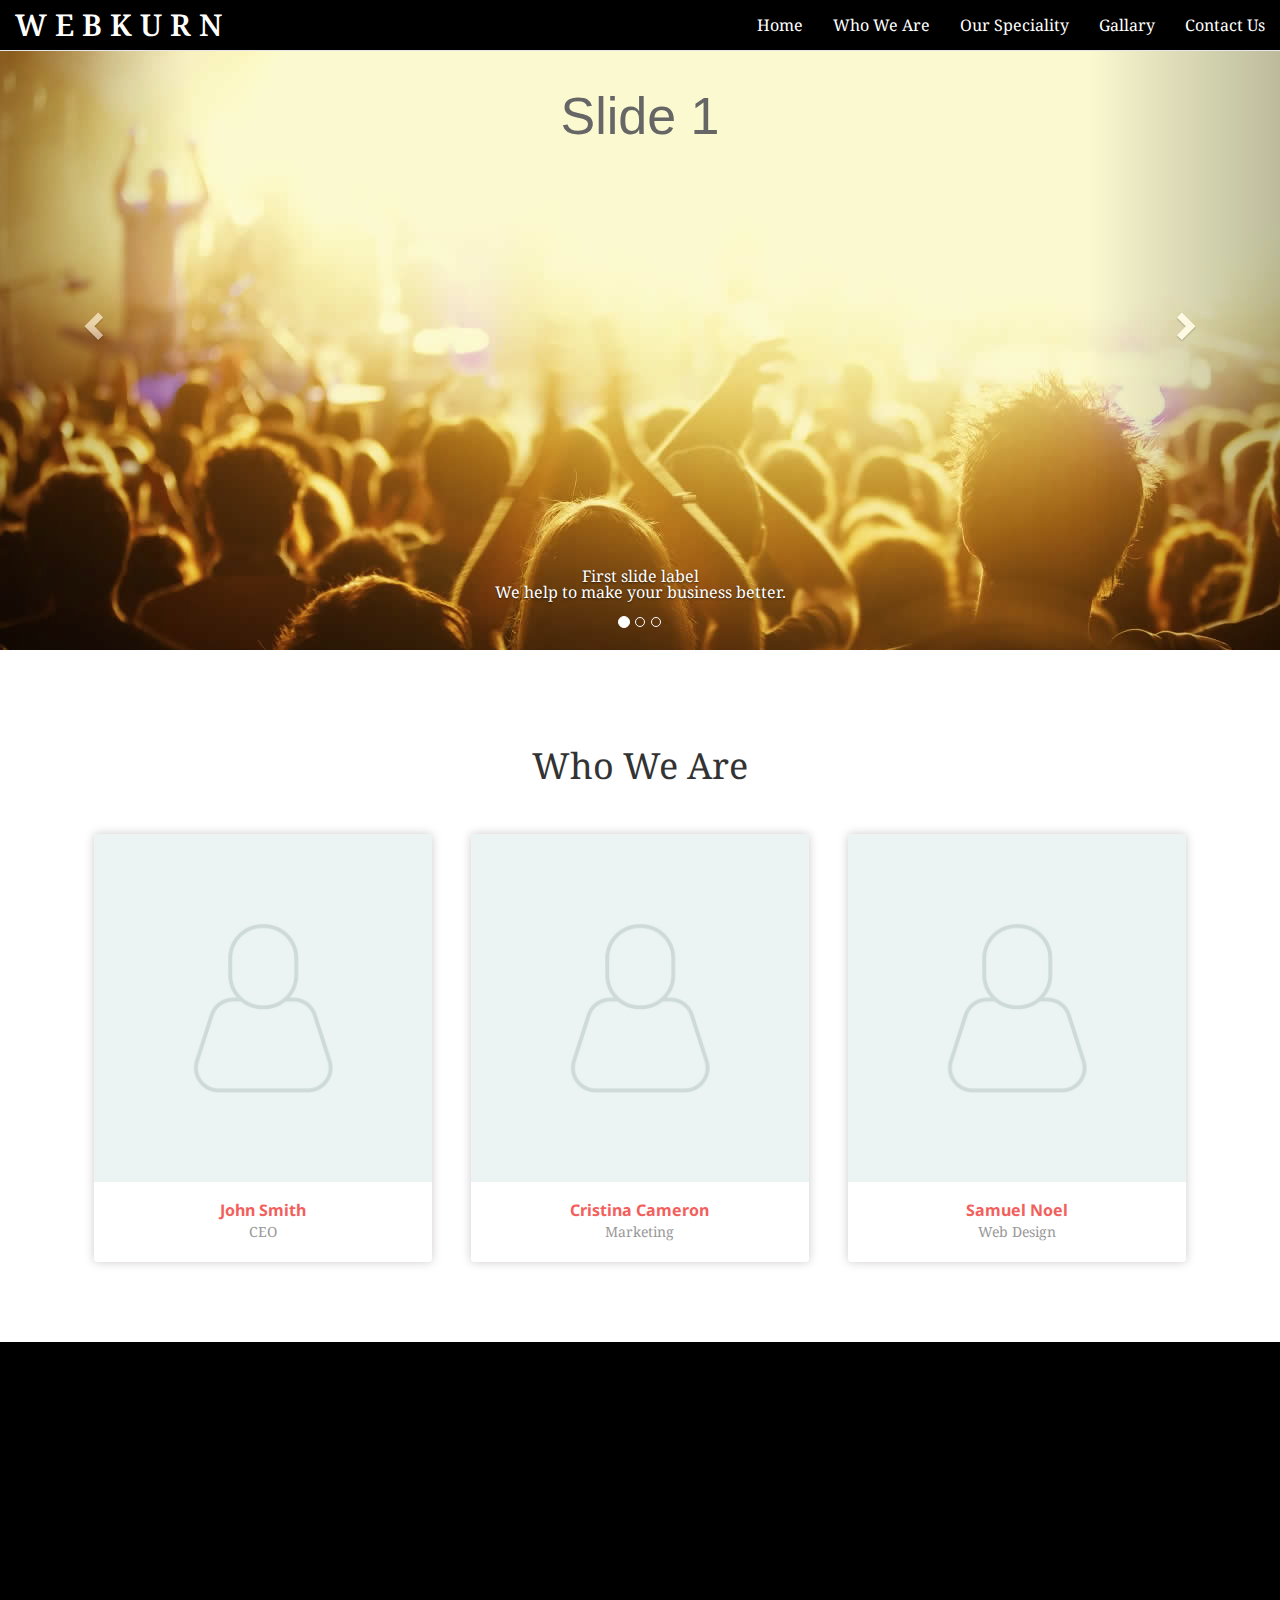
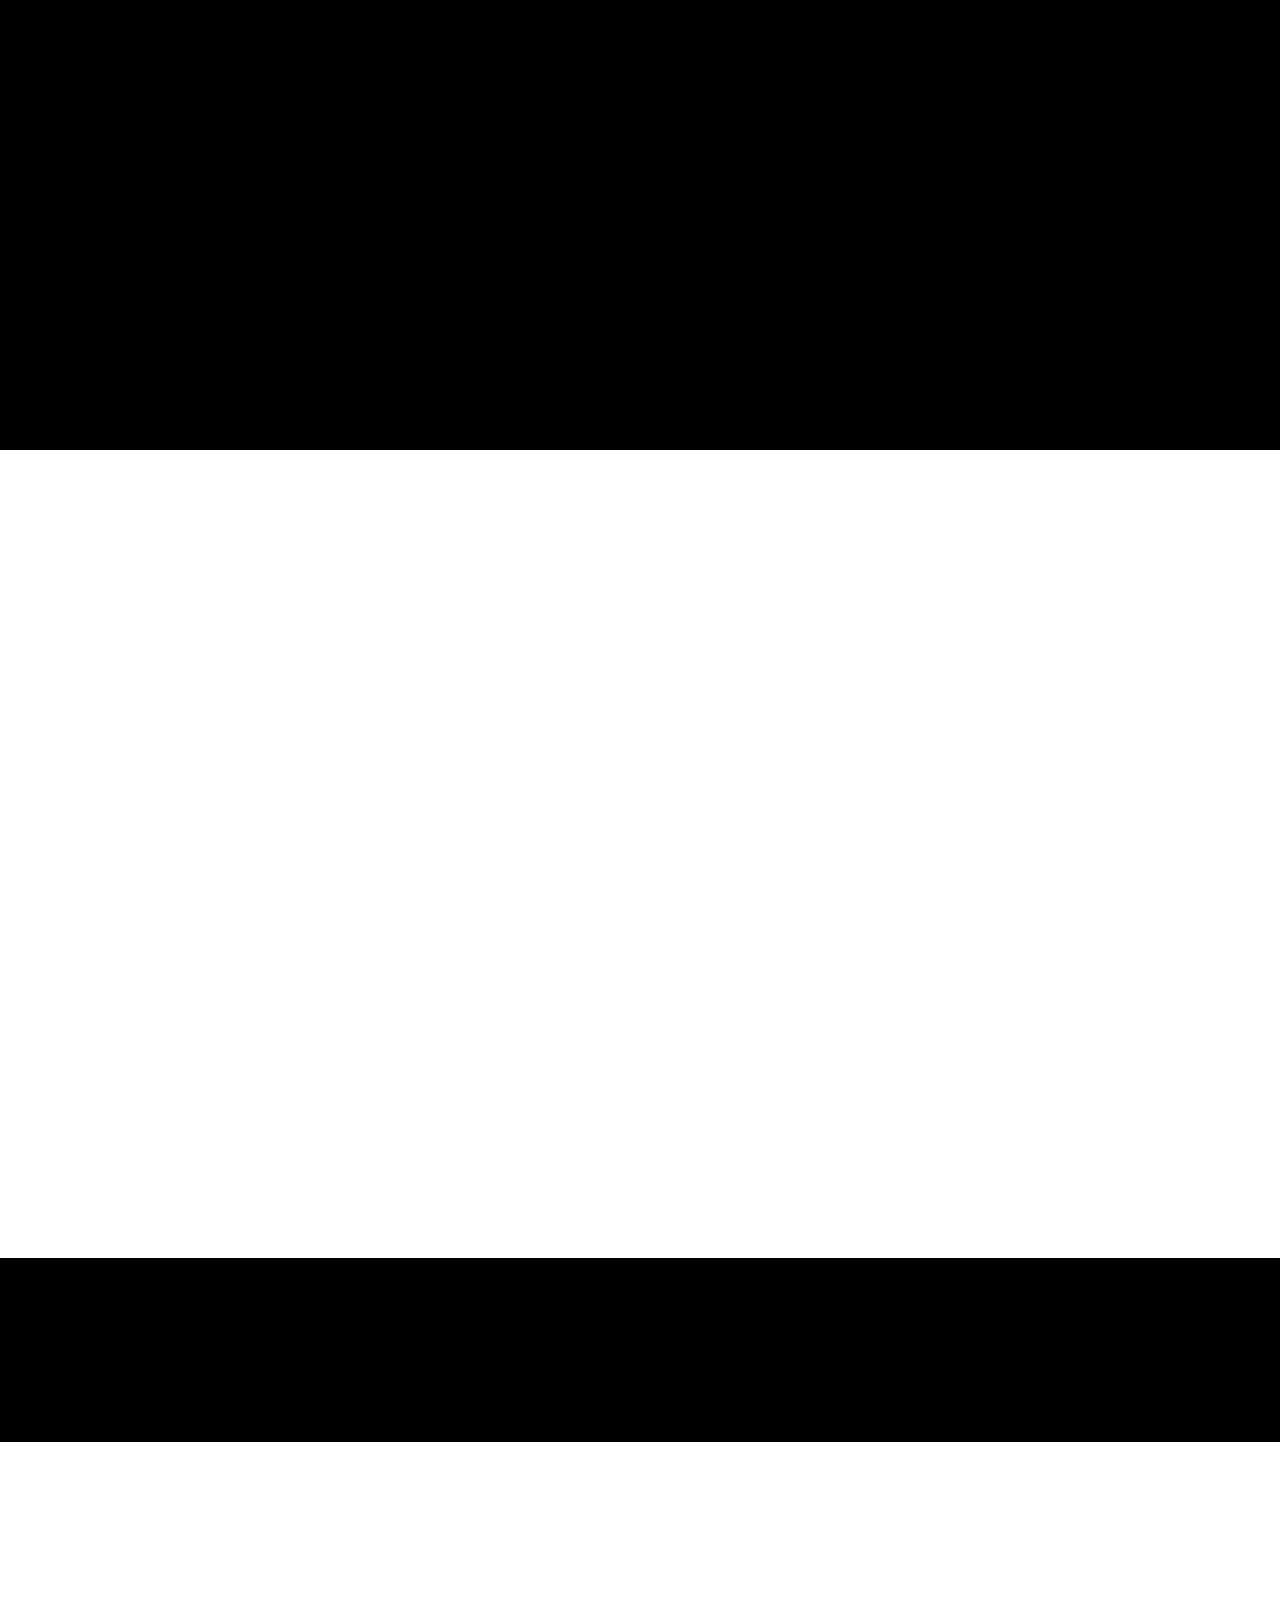
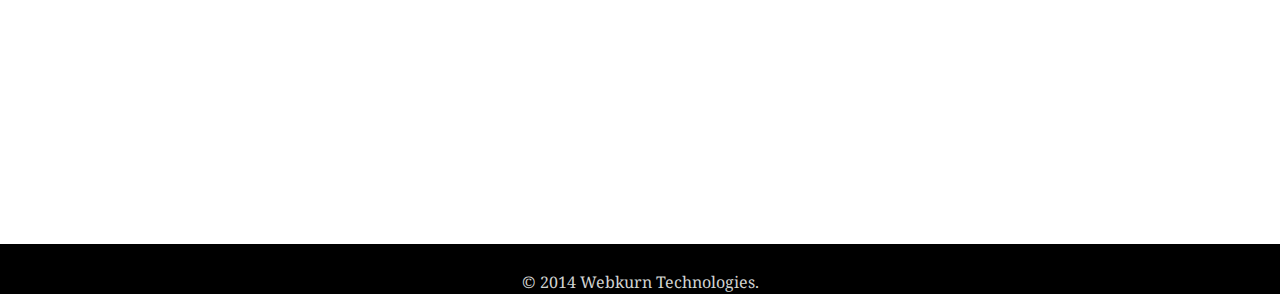
<file: public_html/features/webkurn/index.html>
<!DOCTYPE html>
<html lang="en">
<head>
    <meta charset="utf-8">
    <meta http-equiv="X-UA-Compatible" content="IE=edge">
    <meta name="viewport" content="width=device-width, initial-scale=1">
    <!-- The above 3 meta tags *must* come first in the head; any other head content must come *after* these tags -->
    <title>Webkurn technologies</title>

    <!-- Bootstrap -->
    <link href="css/bootstrap.css" rel="stylesheet">

    <!-- HTML5 shim and Respond.js for IE8 support of HTML5 elements and media queries -->
    <!-- WARNING: Respond.js doesn't work if you view the page via file:// -->
    <!--[if lt IE 9]>
      <script src="https://oss.maxcdn.com/html5shiv/3.7.2/html5shiv.min.js"></script>
      <script src="https://oss.maxcdn.com/respond/1.4.2/respond.min.js"></script>
    <![endif]-->

    <link href='http://fonts.googleapis.com/css?family=Droid+Sans:400,700|Droid+Serif' rel='stylesheet' type='text/css'>

    <link rel="stylesheet" href="css/reset.css">
    <!-- CSS reset -->
    <link rel="stylesheet" href="css/style.css">
    <!-- Gem style -->
    <link rel="stylesheet" href="css/product.css">
    <!-- Gem style -->
    <script src="js/modernizr.js"></script>
    <!-- Modernizr -->
    <link rel="stylesheet" href="css/animate.min.css">

    <script src='http://codepen.io/assets/libs/fullpage/jquery.js'></script>
    <script src="js/index.js"></script>
    <script src="js/carousel.js"></script>

    <!--scrolling animation-->
    <script src="js/wow.min.js"></script>
    <script>
        new WOW().init();
    </script>



</head>
<body>
    <div>

        <nav role="navigation" class="navbar navbar-default navbar-fixed-top" style="background-color: black; margin-bottom: 0px;">
            <div class="container-fluid">

                <div class="navbar-header">
                    <button type="button" data-target="#navbarCollapse" data-toggle="collapse" class="navbar-toggle">
                        <span class="sr-only">Toggle navigation</span>
                        <span class="icon-bar"></span>
                        <span class="icon-bar"></span>
                        <span class="icon-bar"></span>
                    </button>
                    <a href="#" class="navbar-brand" style="font-size: 30px; color: white; font-stretch: wider; font-weight: 600;">W E B K U R N</a>
                </div>

                <div id="navbarCollapse" class="collapse navbar-collapse">

                    <ul class="nav navbar-nav navbar-right">
                        <li><a href="#Home" style="color: white;">Home</a></li>
                        <li><a href="#WhoWeAre">Who We Are</a></li>
                        <li><a href="#What_We_Offer">Our Speciality</a></li>
                        <li><a href="#Gallary">Gallary</a></li>
                        <li><a href="#Contact_us">Contact Us</a></li>
                    </ul>
                </div>
            </div>
        </nav>

        <div>
            <a id="Home"></a>
            <div class="bs-example">
                <div id="myCarousel" class="carousel slide" data-interval="2000" data-ride="carousel">
                    <!-- Carousel indicators -->
                    <ol class="carousel-indicators">
                        <li class="slide-one active"></li>
                        <li class="slide-two"></li>
                        <li class="slide-three"></li>
                    </ol>
                    <!-- Carousel items -->
                    <div class="carousel-inner">
                        <div class="active item" style="background-image: url('Images/slide1.jpg')">
                            <div class="wow pulse animated" data-wow-delay="300ms" data-wow-iteration="infinite" data-wow-duration="2s" style="visibility: visible; -webkit-animation-duration: 2s; -webkit-animation-delay: 300ms; -webkit-animation-iteration-count: infinite;">
                                <h2>Slide 1</h2>
                            </div>
                            <div class="carousel-caption">
                                <div class="wow slideInRight">
                                    <h3>First slide label</h3>
                                </div>
                                <div class="wow slideInLeft">
                                    <p>We help to make your business better. </p>
                                </div>
                            </div>
                        </div>
                        <div class="item" style="background-image: url('Images/slide2.jpg')">
                            <div class="wow pulse animated" data-wow-delay="300ms" data-wow-iteration="infinite" data-wow-duration="2s" style="visibility: visible; -webkit-animation-duration: 2s; -webkit-animation-delay: 300ms; -webkit-animation-iteration-count: infinite;">
                                <h2>Slide 2</h2>
                            </div>
                            <div class="carousel-caption">
                                <div class="wow slideInRight">
                                    <h3>Second slide label</h3>
                                </div>
                                <div class="wow slideInLeft">
                                    <p>We build brands</p>
                                </div>
                            </div>
                        </div>
                        <div class="item" style="background-image: url('Images/slide3.jpg')">
                            <div class="wow pulse animated" data-wow-delay="300ms" data-wow-iteration="infinite" data-wow-duration="2s" style="visibility: visible; -webkit-animation-duration: 2s; -webkit-animation-delay: 300ms; -webkit-animation-iteration-count: infinite;">
                                <h2>Slide 3</h2>
                            </div>
                            <div class="carousel-caption">
                                <div class="wow slideInRight">
                                    <h3>Third slide label</h3>
                                </div>
                                <div class="wow slideInLeft">
                                    <p>We help to make your business better. </p>
                                </div>
                            </div>
                        </div>
                    </div>
                    <!-- Carousel nav -->
                    <a class="carousel-control left">
                        <span class="glyphicon glyphicon-chevron-left"></span>
                    </a>
                    <a class="carousel-control right">
                        <span class="glyphicon glyphicon-chevron-right"></span>
                    </a>
                </div>
            </div>
            <div class="row">


                <div class="wow bounceInUp">
                    <main>
        <!--<a name="WhoWeAre"></a>-->
          <a id="WhoWeAre"></a>
		<section id="cd-team" class="cd-section whoweare">
			<div class="cd-container" >
				<h3>Who We Are</h3>
				<ul>
					<li>
						<a href="#0" data-type="member-1">
							<figure>
								<img src="Images/team-member-1.jpg" alt="Team member 1">
								<div class="cd-img-overlay"><span>View Bio</span></div>
							</figure>

							<div class="cd-member-info">
								John Smith <span>CEO</span>
							</div> <!-- cd-member-info -->
						</a>
					</li>
					
					<li>
						<a href="#0" data-type="member-2">
							<figure>
								<img src="Images/team-member-1.jpg" alt="Team member 1">
								<div class="cd-img-overlay"><span>View Bio</span></div>
							</figure>

							<div class="cd-member-info">
								Cristina Cameron <span>Marketing</span>
							</div> <!-- cd-member-info -->
						</a>
					</li>

					<li>
						<a href="#0" data-type="member-3">
							<figure>
								<img src="Images/team-member-1.jpg" alt="Team member 1">
								<div class="cd-img-overlay"><span>View Bio</span></div>
							</figure>

							<div class="cd-member-info">
								Samuel Noel <span>Web Design</span>
							</div> <!-- cd-member-info -->
						</a>
					</li>
				</ul>
			</div> <!-- cd-container -->
		</section> <!-- cd-team -->

		<div class="cd-overlay"></div>
	</main>
                </div>


                <div class="cd-member-bio member-1">
                    <div class="cd-member-bio-pict">
                        <img src="Images/member-bio-img-1.jpg" alt="Member Bio image">
                    </div>
                    <!-- cd-member-bio-pict -->

                    <div class="cd-bio-content">
                        <h1>Meet John Smith</h1>
                        <p>Lorem ipsum dolor sit amet, consectetur adipisicing elit. Non, amet, voluptatibus et omnis dolore illo saepe voluptatem qui quibusdam sunt corporis ut iure repellendus delectus voluptate explicabo temporibus quos eaque?</p>
                        <p>Lorem ipsum dolor sit amet, consectetur adipisicing elit. Ex, explicabo, doloribus, esse rem officia quas facilis eius alias similique ducimus amet quam odio perspiciatis dolorem ipsam! Ab, dolores, adipisci, explicabo pariatur illum deleniti quam iusto placeat nisi aliquam praesentium mollitia eligendi a! Sequi, voluptatibus sed quos possimus harum rem tempore fugiat? Corporis, officia, assumenda, asperiores blanditiis quidem aliquam fugiat vel excepturi velit provident aut omnis quos aliquid tempora eaque. Nemo, eveniet, sint maxime eum maiores totam est inventore numquam voluptatem hic nam blanditiis placeat illum nesciunt voluptatum eos cum quos magni voluptates ipsam. Perspiciatis alias ducimus libero. Quo provident omnis fugiat ut repellendus optio cum quaerat odio et ipsa. Molestias, atque repellat non maxime amet corporis magni libero quam numquam error beatae at asperiores et a porro nostrum ab necessitatibus esse aliquid iure repellendus obcaecati unde quo eius eum dolores quasi consectetur culpa velit optio! Sequi, dolor, minima, veniam doloribus in ullam cupiditate iste animi ipsum esse eaque similique illo temporibus magni et earum amet sint deleniti est reiciendis. Maxime, quis, animi, ad quasi adipisci suscipit alias iste reprehenderit ea placeat nulla commodi nobis magnam provident veniam earum odit eveniet possimus aut voluptatum dolorum culpa necessitatibus facere totam quisquam. Ipsam.</p>
                    </div>
                    <!-- cd-bio-content -->
                </div>
                <!-- cd-member-bio -->

                <div class="cd-member-bio member-2">
                    <div class="cd-member-bio-pict">
                        <img src="Images/member-bio-img-2.jpg" alt="Member Bio image">
                    </div>
                    <!-- cd-member-bio-pict -->

                    <div class="cd-bio-content">
                        <h1>Meet Cristina Cameron</h1>
                        <p>Lorem ipsum dolor sit amet, consectetur adipisicing elit. Non, amet, voluptatibus et omnis dolore illo saepe voluptatem qui quibusdam sunt corporis ut iure repellendus delectus voluptate explicabo temporibus quos eaque?</p>
                        <p>Lorem ipsum dolor sit amet, consectetur adipisicing elit. Ex, explicabo, doloribus, esse rem officia quas facilis eius alias similique ducimus amet quam odio perspiciatis dolorem ipsam! Ab, dolores, adipisci, explicabo pariatur illum deleniti quam iusto placeat nisi aliquam praesentium mollitia eligendi a! Sequi, voluptatibus sed quos possimus harum rem tempore fugiat? Corporis, officia, assumenda, asperiores blanditiis quidem aliquam fugiat vel excepturi velit provident aut omnis quos aliquid tempora eaque. Nemo, eveniet, sint maxime eum maiores totam est inventore numquam voluptatem hic nam blanditiis placeat illum nesciunt voluptatum eos cum quos magni voluptates ipsam. Perspiciatis alias ducimus libero. Quo provident omnis fugiat ut repellendus optio cum quaerat odio et ipsa. Molestias, atque repellat non maxime amet corporis magni libero quam numquam error beatae at asperiores et a porro nostrum ab necessitatibus esse aliquid iure repellendus obcaecati unde quo eius eum dolores quasi consectetur culpa velit optio! Sequi, dolor, minima, veniam doloribus in ullam cupiditate iste animi ipsum esse eaque similique illo temporibus magni et earum amet sint deleniti est reiciendis. Maxime, quis, animi, ad quasi adipisci suscipit alias iste reprehenderit ea placeat nulla commodi nobis magnam provident veniam earum odit eveniet possimus aut voluptatum dolorum culpa necessitatibus facere totam quisquam. Ipsam.</p>
                    </div>
                    <!-- cd-bio-content -->
                </div>
                <!-- cd-member-bio -->

                <div class="cd-member-bio member-3">
                    <div class="cd-member-bio-pict">
                        <img src="Images/member-bio-img-3.jpg" alt="Member Bio image">
                    </div>
                    <!-- cd-member-bio-pict -->

                    <div class="cd-bio-content">
                        <h1>Meet Samuel Noel</h1>
                        <p>Lorem ipsum dolor sit amet, consectetur adipisicing elit. Non, amet, voluptatibus et omnis dolore illo saepe voluptatem qui quibusdam sunt corporis ut iure repellendus delectus voluptate explicabo temporibus quos eaque?</p>
                        <p>Lorem ipsum dolor sit amet, consectetur adipisicing elit. Ex, explicabo, doloribus, esse rem officia quas facilis eius alias similique ducimus amet quam odio perspiciatis dolorem ipsam! Ab, dolores, adipisci, explicabo pariatur illum deleniti quam iusto placeat nisi aliquam praesentium mollitia eligendi a! Sequi, voluptatibus sed quos possimus harum rem tempore fugiat? Corporis, officia, assumenda, asperiores blanditiis quidem aliquam fugiat vel excepturi velit provident aut omnis quos aliquid tempora eaque. Nemo, eveniet, sint maxime eum maiores totam est inventore numquam voluptatem hic nam blanditiis placeat illum nesciunt voluptatum eos cum quos magni voluptates ipsam. Perspiciatis alias ducimus libero. Quo provident omnis fugiat ut repellendus optio cum quaerat odio et ipsa. Molestias, atque repellat non maxime amet corporis magni libero quam numquam error beatae at asperiores et a porro nostrum ab necessitatibus esse aliquid iure repellendus obcaecati unde quo eius eum dolores quasi consectetur culpa velit optio! Sequi, dolor, minima, veniam doloribus in ullam cupiditate iste animi ipsum esse eaque similique illo temporibus magni et earum amet sint deleniti est reiciendis. Maxime, quis, animi, ad quasi adipisci suscipit alias iste reprehenderit ea placeat nulla commodi nobis magnam provident veniam earum odit eveniet possimus aut voluptatum dolorum culpa necessitatibus facere totam quisquam. Ipsam.</p>
                    </div>
                    <!-- cd-bio-content -->
                </div>
                <!-- cd-member-bio -->
                <a href="#0" class="cd-member-bio-close">Close</a>
                <!-- close the author bio section -->

                <script src="js/main.js"></script>
                <!-- Gem jQuery -->

            </div>



            <a id="What_We_Offer"></a>
            <div class="row" id="WhatWeOffer">
                <div class="container">
                    <div class="wow slideInLeft">
                        <div class="row">
                            <div class="wow pulse animated" data-wow-delay="300ms" data-wow-duration="2s" style="visibility: visible; -webkit-animation-duration: 2s; -webkit-animation-delay: 300ms; -webkit-animation-iteration-count: infinite;">
                                <div class="product_head">What We Offer</div>
                            </div>
                            <div class="col-md-4 col-sm-6 products ">
                                <h2>
                                    <a><span class="glyphicon glyphicon-stats"></span></a>&nbsp;&nbsp;Product 1</h2>
                                <p>
                                    Maxime, quis, animi, ad quasi adipisci suscipit alias iste reprehenderit ea placeat nulla commodi nobis magnam provident veniam earum odit eveniet possimus aut voluptatum dolorum culpa necessitatibus facere totam quisquam. Ipsam.
                                </p>
                            </div>

                            <div class="col-md-4 col-sm-6 products ">
                                <h2>
                                    <a><span class="glyphicon glyphicon-road"></span></a>&nbsp;&nbsp;Product 2</h2>
                                <p>
                                    Maxime, quis, animi, ad quasi adipisci suscipit alias iste reprehenderit ea placeat nulla commodi nobis magnam provident veniam earum odit eveniet possimus aut voluptatum dolorum culpa necessitatibus facere totam quisquam. Ipsam.
                                </p>
                            </div>

                            <div class="col-md-4 col-sm-6 products  ">
                                <h2>
                                    <a><span class="glyphicon glyphicon-refresh"></span></a>&nbsp;&nbsp;Product 3</h2>
                                <p>
                                    Maxime, quis, animi, ad quasi adipisci suscipit alias iste reprehenderit ea placeat nulla commodi nobis magnam provident veniam earum odit eveniet possimus aut voluptatum dolorum culpa necessitatibus facere totam quisquam. Ipsam.
                                </p>
                            </div>

                            <div class="col-md-4 col-sm-6 products ">
                                <h2>
                                    <a><span class="glyphicon glyphicon-fire"></span></a>&nbsp;&nbsp;Product 4</h2>
                                <p>
                                    Maxime, quis, animi, ad quasi adipisci suscipit alias iste reprehenderit ea placeat nulla commodi nobis magnam provident veniam earum odit eveniet possimus aut voluptatum dolorum culpa necessitatibus facere totam quisquam. Ipsam.
                                </p>
                            </div>

                            <div class="col-md-4 col-sm-6 products  ">
                                <h2>
                                    <a><span class="glyphicon glyphicon-bullhorn"></span></a>&nbsp;&nbsp;Product 5</h2>
                                <p>
                                    Maxime, quis, animi, ad quasi adipisci suscipit alias iste reprehenderit ea placeat nulla commodi nobis magnam provident veniam earum odit eveniet possimus aut voluptatum dolorum culpa necessitatibus facere totam quisquam. Ipsam.
                                </p>
                            </div>

                            <div class="col-md-4 col-sm-6 products  ">
                                <h2>
                                    <a><span class="glyphicon glyphicon-time"></span></a>&nbsp;&nbsp;Product 6</h2>
                                <p>
                                    Maxime, quis, animi, ad quasi adipisci suscipit alias iste reprehenderit ea placeat nulla commodi nobis magnam provident veniam earum odit eveniet possimus aut voluptatum dolorum culpa necessitatibus facere totam quisquam. Ipsam.
                                </p>
                            </div>

                        </div>
                    </div>
                </div>
            </div>
        </div>

        <a id="Gallary"></a>
        <div class="wow slideInRight">
            <div class="row gallary">
                <h3>Gallary At Glance</h3>
                <iframe src="Flip_turn/index.html" width="100%" height="650" frameborder="0" style="border: 0"></iframe>
            </div>
        </div>

        <a id="Contact_us"></a>
        <div class="contact_us">
            <div class="wow swing center animated">
                <h3>Get In Touch</h3>
                <address>
                    14-15, Infosquare complex<br>
                    Near chandani chowk<br>
                    Pune- 411038<br>
                </address>
            </div>
        </div>
        <iframe src="https://www.google.com/maps/embed?pb=!1m18!1m12!1m3!1d3783.4722552288813!2d73.78548139607848!3d18.507549224724873!2m3!1f0!2f0!3f0!3m2!1i1024!2i768!4f13.1!3m3!1m2!1s0x3bc2be45a9bc2ecf%3A0x9a674987afed2d85!2sChandani+Chowk%2C+Bavdhan%2C+Pune%2C+Maharashtra!5e0!3m2!1sen!2sin!4v1428339985339" width="100%" height="400" frameborder="0" style="border:0"></iframe>


        <div class="p_footer">
            <div class="col-sm-12 t_right">
                &copy; 2014 Webkurn Technologies. <a href="http://Webkurn.com/"></a>
            </div>


        </div>
    </div>
    
</body>
<!-- jQuery (necessary for Bootstrap's JavaScript plugins) -->
<script src="https://ajax.googleapis.com/ajax/libs/jquery/1.11.2/jquery.min.js"></script>
<!-- Include all compiled plugins (below), or include individual files as needed -->
<script src="js/bootstrap.min.js"></script>


</html>
</file>
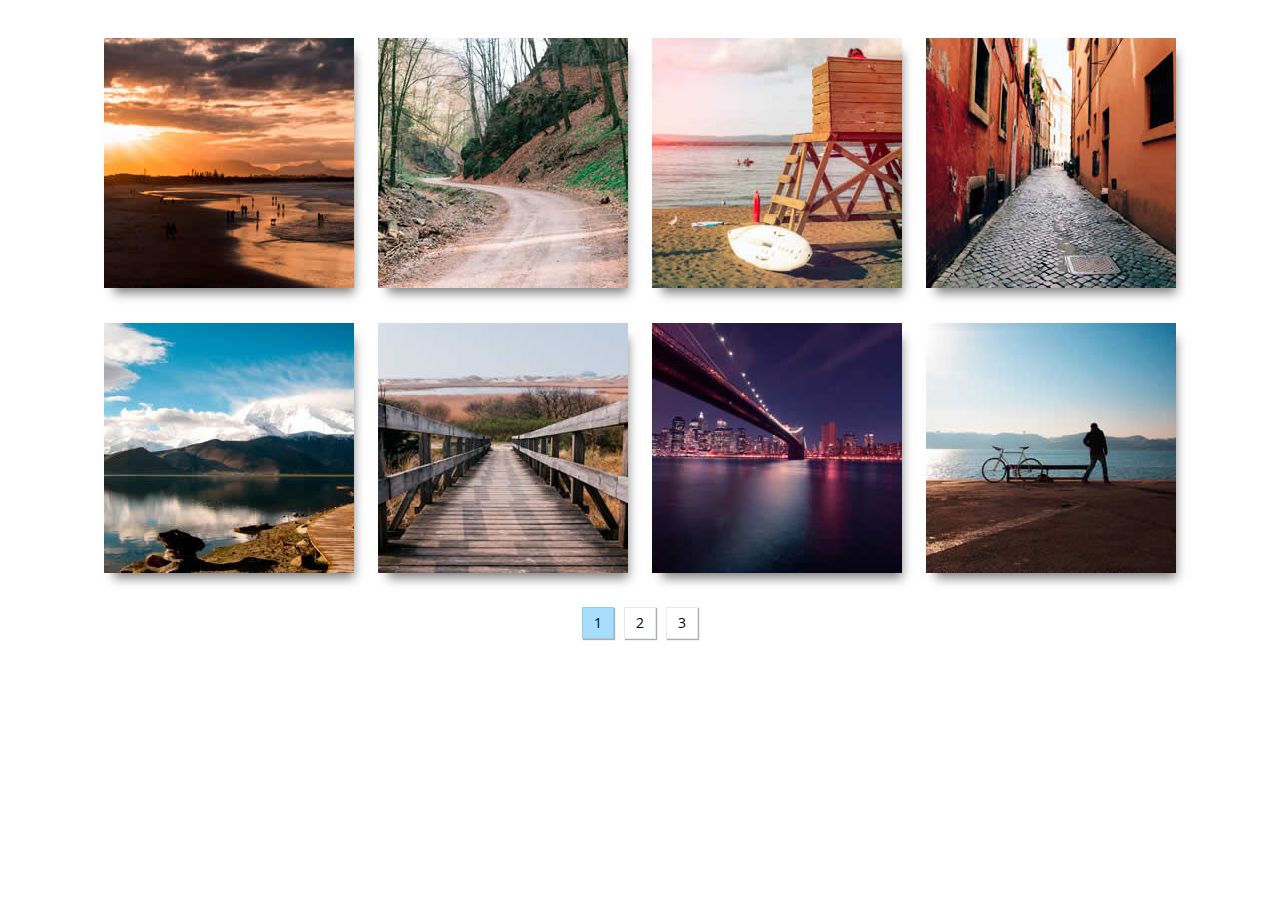
<file: public_html/features/webkurn/Flip_turn/index.html>
<!DOCTYPE html>
<head>
	<title>Gallary</title>
	<meta name="keywords" content="" />
	<meta name="description" content="" />
	<meta charset="UTF-8">
	<meta name="viewport" content="width=device-width, initial-scale=1.0">
	<link href='http://fonts.googleapis.com/css?family=Open+Sans:400,300,700' rel='stylesheet' type='text/css'>
	<link href="css/font-awesome.min.css" rel="stylesheet" type="text/css">
	<link href="css/magnific-popup.css" rel="stylesheet"> 
	<link href="css/templatemo_style.css" rel="stylesheet" type="text/css">	
</head>
<body style="background-color:white;">

		
		<div class="content-container" >
			<header>
			<!--<h1 class="center-text">Gallary at glance</h1>-->
			
		</header>
		<div id="portfolio-content" class="center-text">
			<div class="portfolio-page" id="page-1">
				<div class="portfolio-group">
					<a class="portfolio-item" href="images/1-large.jpg">
						<img src="images/1-small.jpg" alt="image 1">
						<div class="detail">
							<h3>Wavy Road</h3>
							<p>Duis ac laoreet mi. Maecenas non lorem sed elit molestie tincidunt. Vestibulum tincidunt libero urna, ut dignissim purus accumsan nec.</p>
							<span class="btn">View</span>
						</div>
					</a>				
				</div>
				<div class="portfolio-group">
					<a class="portfolio-item" href="images/2-large.jpg">
						<img src="images/2-small.jpg" alt="image 2">
						<div class="detail">
							<h3>Rocky Mountain</h3>
							<p>Sed in molestie lectus. Curabitur non est neque. Maecenas id luctus ligula. Duis ac laoreet mi. Maecenas non lorem sed elit molestie tincidunt.</p>
							<span class="btn">View</span>
						</div>
					</a>				
				</div>
				<div class="portfolio-group">
					<a class="portfolio-item" href="images/3-large.jpg">
						<img src="images/3-small.jpg" alt="image 3">
						<div class="detail">
							<h3>Clear River</h3>
							<p>Duis ac laoreet mi. Maecenas non lorem sed elit molestie tincidunt. Vestibulum tincidunt libero urna, ut dignissim purus accumsan nec.</p>
							<span class="btn">View</span>
						</div>
					</a>				
				</div>
				<div class="portfolio-group">
					<a class="portfolio-item" href="images/4-large.jpg">
						<img src="images/4-small.jpg" alt="image 4">
						<div class="detail">
							<h3>Rounded Flower</h3>
							<p>Sed in molestie lectus. Curabitur non est neque. Maecenas id luctus ligula. Mauris dignissim ante eu arcu ultricies, at sodales orci aliquet.</p>
							<span class="btn">View</span>
						</div>
					</a>				
				</div>
				<div class="portfolio-group">
					<a class="portfolio-item" href="images/5-large.jpg">
						<img src="images/5-small.jpg" alt="image 5">
						<div class="detail">
							<h3>Bustling City</h3>
							<p>Duis ac laoreet mi. Vestibulum tincidunt libero urna, ut dignissim purus accumsan nec. Sed in molestie lectus. Curabitur non est neque.</p>
							<span class="btn">View</span>
						</div>
					</a>				
				</div>
				<div class="portfolio-group">
					<a class="portfolio-item" href="images/6-large.jpg">
						<img src="images/6-small.jpg" alt="image 6">
						<div class="detail">
							<h3>Retired Leaves</h3>
							<p>Sed in molestie lectus. Curabitur non est neque. Maecenas id luctus ligula. Mauris dignissim ante eu arcu ultricies, at sodales orci aliquet.</p>
							<span class="btn">View</span>
						</div>
					</a>				
				</div>
				<div class="portfolio-group">
					<a class="portfolio-item" href="images/7-large.jpg">
						<img src="images/7-small.jpg" alt="image 7">
						<div class="detail">
							<h3>Clean Design</h3>
							<p>Vestibulum tincidunt libero urna, ut dignissim purus accumsan nec. Maecenas id luctus ligula. Mauris dignissim ante eu arcu ultricies, at sodales orci aliquet.</p>
							<span class="btn">View</span>
						</div>
					</a>				
				</div>
				<div class="portfolio-group">
					<a class="portfolio-item" href="images/8-large.jpg">
						<img src="images/8-small.jpg" alt="image 8">
						<div class="detail">
							<h3>Rock Solid</h3>
							<p>Duis ac laoreet mi. Maecenas non lorem sed elit molestie tincidunt. Mauris dignissim ante eu arcu ultricies, at sodales orci aliquet.</p>
							<span class="btn">View</span>
						</div>
					</a>				
				</div>
			</div>
			<div class="portfolio-page" id="page-2" style="display:none;">
				<div class="portfolio-group">
					<a class="portfolio-item" href="images/8-large.jpg">
						<img src="images/8-small.jpg" alt="image 8">
						<div class="detail">
							<h3>Wavy Road</h3>
							<p>Duis ac laoreet mi. Maecenas non lorem sed elit molestie tincidunt. Sed in molestie lectus. Curabitur non est neque.</p>
							<span class="btn">View</span>
						</div>
					</a>				
				</div>
				<div class="portfolio-group">
					<a class="portfolio-item" href="images/7-large.jpg">
						<img src="images/7-small.jpg" alt="image 7">
						<div class="detail">
							<h3>Rocky Mountain</h3>
							<p>Sed in molestie lectus. Curabitur non est neque. Maecenas id luctus ligula. Mauris dignissim ante eu arcu ultricies, at sodales orci aliquet. Duis ac laoreet mi.</p>
							<span class="btn">View</span>
						</div>
					</a>				
				</div>
				<div class="portfolio-group">
					<a class="portfolio-item" href="images/6-large.jpg">
						<img src="images/6-small.jpg" alt="image 6">
						<div class="detail">
							<h3>Clear River</h3>
							<p>Duis ac laoreet mi. Maecenas non lorem sed elit molestie tincidunt. Vestibulum tincidunt libero urna, ut dignissim purus accumsan nec. Sed in molestie lectus.</p>
							<span class="btn">View</span>
						</div>
					</a>				
				</div>
				<div class="portfolio-group">
					<a class="portfolio-item" href="images/5-large.jpg">
						<img src="images/5-small.jpg" alt="image 5">
						<div class="detail">
							<h3>Rounded Flower</h3>
							<p>Sed in molestie lectus. Curabitur non est neque. Maecenas id luctus ligula. Mauris dignissim ante eu arcu ultricies, at sodales orci aliquet.</p>
							<span class="btn">View</span>
						</div>
					</a>				
				</div>
				<div class="portfolio-group">
					<a class="portfolio-item" href="images/4-large.jpg">
						<img src="images/4-small.jpg" alt="image 4">
						<div class="detail">
							<h3>Bustling City</h3>
							<p>Duis ac laoreet mi. Maecenas non lorem sed elit molestie tincidunt. Vestibulum tincidunt libero urna, ut dignissim purus accumsan nec.</p>
							<span class="btn">View</span>
						</div>
					</a>				
				</div>
				<div class="portfolio-group">
					<a class="portfolio-item" href="images/3-large.jpg">
						<img src="images/3-small.jpg" alt="image 3">
						<div class="detail">
							<h3>Retired Leaves</h3>
							<p>Sed in molestie lectus. Curabitur non est neque. Maecenas id luctus ligula. Mauris dignissim ante eu arcu ultricies, at sodales orci aliquet.</p>
							<span class="btn">View</span>
						</div>
					</a>				
				</div>
				<div class="portfolio-group">
					<a class="portfolio-item" href="images/2-large.jpg">
						<img src="images/2-small.jpg" alt="image 2">
						<div class="detail">
							<h3>Clean Design</h3>
							<p>Vestibulum tincidunt libero urna, ut dignissim purus accumsan nec. Sed in molestie lectus. Curabitur non est neque. Maecenas id luctus ligula.</p>
							<span class="btn">View</span>
						</div>
					</a>				
				</div>
				<div class="portfolio-group">
					<a class="portfolio-item" href="images/1-large.jpg">
						<img src="images/1-small.jpg" alt="image 1">
						<div class="detail">
							<h3>Rock Solid</h3>
							<p>Duis ac laoreet mi. Maecenas non lorem sed elit molestie tincidunt. Maecenas id luctus ligula. Mauris dignissim ante eu arcu ultricies, at sodales orci aliquet.</p>
							<span class="btn">View</span>
						</div>
					</a>				
				</div>
			</div>
			<div class="portfolio-page" id="page-3" style="display:none;">
				<div class="portfolio-group">
					<a class="portfolio-item" href="images/3-large.jpg">
						<img src="images/3-small.jpg" alt="image 3">
						<div class="detail">
							<h3>Wavy Road</h3>
							<p>Duis ac laoreet mi. Maecenas non lorem sed elit molestie tincidunt. Vestibulum tincidunt libero urna, ut dignissim purus accumsan nec. Curabitur non est neque.</p>
							<span class="btn">View</span>
						</div>
					</a>				
				</div>
				<div class="portfolio-group">
					<a class="portfolio-item" href="images/2-large.jpg">
						<img src="images/2-small.jpg" alt="image 2">
						<div class="detail">
							<h3>Rocky Mountain</h3>
							<p>Sed in molestie lectus. Curabitur non est neque. Maecenas id luctus ligula. Mauris dignissim ante eu arcu ultricies, at sodales orci aliquet. Duis ac laoreet mi.</p>
							<span class="btn">View</span>
						</div>
					</a>				
				</div>
				<div class="portfolio-group">
					<a class="portfolio-item" href="images/4-large.jpg">
						<img src="images/4-small.jpg" alt="image 4">
						<div class="detail">
							<h3>Clear River</h3>
							<p>Duis ac laoreet mi. Maecenas non lorem sed elit molestie tincidunt. Vestibulum tincidunt libero urna, ut dignissim purus accumsan nec. Sed in molestie lectus.</p>
							<span class="btn">View</span>
						</div>
					</a>				
				</div>
				<div class="portfolio-group">
					<a class="portfolio-item" href="images/1-large.jpg">
						<img src="images/1-small.jpg" alt="image 1">
						<div class="detail">
							<h3>Rounded Flower</h3>
							<p>Sed in molestie lectus. Curabitur non est neque. Maecenas id luctus ligula. Mauris dignissim ante eu arcu ultricies, at sodales orci aliquet. </p>
							<span class="btn">View</span>
						</div>
					</a>				
				</div>
				<div class="portfolio-group">
					<a class="portfolio-item" href="images/5-large.jpg">
						<img src="images/5-small.jpg" alt="image 5">
						<div class="detail">
							<h3>Bustling City</h3>
							<p>Duis ac laoreet mi. Maecenas non lorem sed elit molestie tincidunt. Vestibulum tincidunt libero urna, ut dignissim purus accumsan nec. Curabitur non est neque.</p>
							<span class="btn">View</span>
						</div>
					</a>				
				</div>
				<div class="portfolio-group">
					<a class="portfolio-item" href="images/6-large.jpg">
						<img src="images/6-small.jpg" alt="image 22">
						<div class="detail">
							<h3>Retired Leaves</h3>
							<p>Sed in molestie lectus. Curabitur non est neque. Maecenas id luctus ligula. Mauris dignissim ante eu arcu ultricies, at sodales orci aliquet.</p>
							<span class="btn">View</span>
						</div>
					</a>				
				</div>
				<div class="portfolio-group">
					<a class="portfolio-item" href="images/8-large.jpg">
						<img src="images/8-small.jpg" alt="image 8">
						<div class="detail">
							<h3>Clean Design</h3>
							<p>Vestibulum tincidunt libero urna, ut dignissim purus accumsan nec. Sed in molestie lectus. Curabitur non est neque. Maecenas id luctus ligula.</p>
							<span class="btn">View</span>
						</div>
					</a>				
				</div>
				<div class="portfolio-group">
					<a class="portfolio-item" href="images/7-large.jpg">
						<img src="images/7-small.jpg" alt="image 7">
						<div class="detail">
							<h3>Rock Solid</h3>
							<p>Duis ac laoreet mi. Maecenas non lorem sed elit molestie tincidunt. Maecenas id luctus ligula. Mauris dignissim ante eu arcu ultricies, at sodales orci aliquet.</p>
							<span class="btn">View</span>
						</div>
					</a>				
				</div>
			</div> <!-- page 3 -->		
			<div class="pagination">
				<ul class="nav">
					<li class="active">1</li>
					<li>2</li>
					<li>3</li>
				</ul>
			</div>
		</div>
	</div>	<!-- /.content-container -->	
		
	
	<script type="text/javascript" src="js/jquery-1.11.1.min.js"></script>
	<script type="text/javascript" src="js/jquery.easing.1.3.js"></script>
	<script type="text/javascript" src="js/modernizr.2.5.3.min.js"></script>
	<script type="text/javascript" src="js/jquery.magnific-popup.min.js"></script> 
	<script type="text/javascript" src="js/templatemo_script.js"></script>
	<script type="text/javascript">
		$(function () {
			$('.pagination li').click(changePage);
			$('.portfolio-item').magnificPopup({ 
				type: 'image',
				gallery:{
					enabled:true
				}
			});
		});
	</script>	
</body>
</html>
</file>
<file: public_html/features/webkurn/css/style.css>
/* -------------------------------- 

Primary style

-------------------------------- */
html * {
  -webkit-font-smoothing: antialiased;
  -moz-osx-font-smoothing: grayscale;
}

*, *:after, *:before {
  -webkit-box-sizing: border-box;
  -moz-box-sizing: border-box;
  box-sizing: border-box;
}

body {
  font-size: 100%;
  font-family: "Droid Serif", serif;
  color: #333333;
  background-color: white;
  /* prevent ie from showing the horizontal scrollbar */
  overflow-x: hidden;
}
body.overflow-hidden {
  /* when author bio is visible, the out-of-focus content won't scroll */
  overflow: hidden;
}

a {
  color: #f25f5c;
  text-decoration: none;
}

img {
  max-width: 100%;
}

/* -------------------------------- 

Modules - reusable parts of our design

-------------------------------- */
.cd-container {
  /* this class is used to give a max-width to the element it is applied to, and center it horizontally when it reaches that max-width */
  width: 90%;
  max-width: 1200px;
  margin: 0 auto;
}
.cd-container::after {
  /* clearfix */
  content: '';
  display: table;
  clear: both;
}

/* -------------------------------- 

Main components 

-------------------------------- */
main {
  position: relative;
  z-index: 2;
  -webkit-transition-property: -webkit-transform;
  -moz-transition-property: -moz-transform;
  transition-property: transform;
  -webkit-transition-duration: 0.3s;
  -moz-transition-duration: 0.3s;
  transition-duration: 0.3s;
}
main.slide-out {
  /* the main element slides to the left when the author bio is visible */
  -webkit-transform: translateX(-270px);
  -moz-transform: translateX(-270px);
  -ms-transform: translateX(-270px);
  -o-transform: translateX(-270px);
  transform: translateX(-270px);
}
main.slide-out .cd-overlay {
  /* the overlay layer gets visible when the author bio slides in */
  display: block;
  -webkit-animation: cd-fade-in 0.3s;
  -moz-animation: cd-fade-in 0.3s;
  animation: cd-fade-in 0.3s;
}
@media only screen and (min-width: 768px) {
  main.slide-out {
    /* change in size of the author bio section */
    -webkit-transform: translateX(-600px);
    -moz-transform: translateX(-600px);
    -ms-transform: translateX(-600px);
    -o-transform: translateX(-600px);
    transform: translateX(-600px);
  }
}
@media only screen and (min-width: 1200px) {
  main.slide-out {
    -webkit-transform: translateX(-800px);
    -moz-transform: translateX(-800px);
    -ms-transform: translateX(-800px);
    -o-transform: translateX(-800px);
    transform: translateX(-800px);
  }
}

.cd-section {
  padding: 1em 0;
  text-align: center;
}
.cd-section .cd-container {
  /* this modifies the .cd-container default max-width */
  max-width: 768px;
}
.cd-section h2 {
  font-family: "Droid Sans", sans-serif;
  font-weight: bold;
  text-transform: uppercase;
  margin-bottom: 1em;
  font-size: 20px;
  font-size: 1.25rem;
}
.cd-section p {
  line-height: 1.4;
}
@media only screen and (min-width: 768px) {
  .cd-section {
    padding: 4em;
  }
  .cd-section p {
    line-height: 1.6;
  }
}
@media only screen and (min-width: 1200px) {
  .cd-section {
    padding: 3em;
  }
  .cd-section h2 {
    margin-bottom: 2em;
  }
  .cd-section p {
    line-height: 1.8;
    font-size: 18px;
    font-size: 1.125rem;
  }
}

header {
  background: #f2ecbd;
}
header h1 {
  font-size: 30px;
  font-size: 1.875rem;
  font-family: "Droid Sans", sans-serif;
  font-weight: bold;
  text-transform: uppercase;
  margin-bottom: .4em;
  color: #3e380c;
}
header p {
  font-size: 13px;
  font-size: 0.8125rem;
  color: #93861d;
}

.cd-placeholder-1 {
  background: #f25f5c;
  color: #fdeaea;
}

.cd-placeholder-2 {
  background: #FFF;
}

#cd-team {
  background: white;
}
#cd-team .cd-container {
  max-width: 1200px;
}
#cd-team h2 {
  color: #1a2f2a;
}
#cd-team li {
  margin-bottom: 2em;
  border-radius: 0.25em;
  box-shadow: 0 0 10px rgba(92, 75, 81, 0.3);
  -webkit-transition: all 0.3s;
  -moz-transition: all 0.3s;
  transition: all 0.3s;
}
.no-touch #cd-team li:hover {
  box-shadow: 0 0 10px rgba(92, 75, 81, 0.8);
}
.no-touch #cd-team li:hover .cd-img-overlay {
  opacity: 1;
}
#cd-team figure {
  position: relative;
}
#cd-team img {
  display: block;
  width: 100%;
  border-radius: .25em .25em 0 0;
}
#cd-team .cd-img-overlay {
  position: absolute;
  top: 0;
  left: 0;
  width: 100%;
  height: 100%;
  background: rgba(92, 75, 81, 0.9);
  opacity: 0;
  border-radius: .25em .25em 0 0;
  -webkit-transition: opacity 0.3s;
  -moz-transition: opacity 0.3s;
  transition: opacity 0.3s;
}
#cd-team .cd-img-overlay span {
  position: absolute;
  left: 50%;
  top: 50%;
  bottom: auto;
  right: auto;
  -webkit-transform: translateX(-50%) translateY(-50%);
  -moz-transform: translateX(-50%) translateY(-50%);
  -ms-transform: translateX(-50%) translateY(-50%);
  -o-transform: translateX(-50%) translateY(-50%);
  transform: translateX(-50%) translateY(-50%);
  color: #FFF;
}
#cd-team .cd-member-info {
  height: 80px;
  background: #FFF;
  text-align: center;
  font-family: "Droid Sans", sans-serif;
  font-weight: bold;
  padding-top: 20px;
  border-radius: 0 0 .25em .25em;
}
#cd-team .cd-member-info span {
  display: block;
  font-family: "Droid Serif", serif;
  font-weight: normal;
  color: #999999;
  font-size: 14px;
  font-size: 0.875rem;
  margin-top: .5em;
}
@media only screen and (min-width: 768px) {
  #cd-team li {
    width: 31%;
    float: left;
    margin-right: 3.5%;
  }
  #cd-team li:nth-child(3n) {
    margin-right: 0;
  }
}

.cd-member-bio {
  position: fixed;
  top: 0;
  right: 0;
  width: 270px;
  height: 100%;
  overflow-y: auto;
  /* smooth scrolling on mobile phones and tablets */
  -webkit-overflow-scrolling: touch;
  background: #5c4b51;
  z-index: 1;
  /* this how we move the author bio section off the canvas */
  -webkit-transform: translateX(270px);
  -moz-transform: translateX(270px);
  -ms-transform: translateX(270px);
  -o-transform: translateX(270px);
  transform: translateX(270px);
  -webkit-transition-property: -webkit-transform;
  -moz-transition-property: -moz-transform;
  transition-property: transform;
  -webkit-transition-duration: 0.3s;
  -moz-transition-duration: 0.3s;
  transition-duration: 0.3s;
}
.cd-member-bio.slide-in {
  /* the author bio section slides in when the user clicks on the team member picture */
  -webkit-transform: translateX(0);
  -moz-transform: translateX(0);
  -ms-transform: translateX(0);
  -o-transform: translateX(0);
  transform: translateX(0);
}
.cd-member-bio .cd-member-bio-pict {
  position: relative;
}
.cd-member-bio .cd-member-bio-pict::after {
  /* gradient at the bottom of the image - same color of the background of the section */
  content: '';
  position: absolute;
  bottom: 0;
  left: 0;
  width: 100%;
  height: 80px;
  background: -webkit-linear-gradient( bottom , #5c4b51, rgba(92, 75, 81, 0));
  background: linear-gradient(to top, #5c4b51, rgba(92, 75, 81, 0));
}
.no-cssgradients .cd-member-bio .cd-member-bio-pict::after {
  display: none;
}
.cd-member-bio img {
  width: 100%;
  display: block;
}
.cd-member-bio .cd-bio-content {
  padding: 1em;
  color: #FFF;
}
.cd-member-bio .cd-bio-content h1 {
  font-family: "Droid Sans", sans-serif;
  font-weight: bold;
  text-transform: uppercase;
  text-align: center;
  font-size: 20px;
  font-size: 1.25rem;
}
.cd-member-bio .cd-bio-content p {
  font-size: 14px;
  font-size: 0.875rem;
  margin: 1em 0;
  line-height: 1.4;
  color: #d7cfd2;
}
@media only screen and (min-width: 768px) {
  .cd-member-bio {
    width: 600px;
    -webkit-transform: translateX(600px);
    -moz-transform: translateX(600px);
    -ms-transform: translateX(600px);
    -o-transform: translateX(600px);
    transform: translateX(600px);
  }
  .cd-member-bio .cd-bio-content {
    padding: 2em;
  }
  .cd-member-bio .cd-bio-content p {
    line-height: 1.6;
    margin: 2em 0;
  }
}
@media only screen and (min-width: 1200px) {
  .cd-member-bio {
    width: 800px;
    -webkit-transform: translateX(800px);
    -moz-transform: translateX(800px);
    -ms-transform: translateX(800px);
    -o-transform: translateX(800px);
    transform: translateX(800px);
  }
  .cd-member-bio .cd-member-bio-pict::after {
    height: 150px;
  }
  .cd-member-bio .cd-bio-content {
    padding: 4em;
    /* we move the content up so the title is over the color gradient */
    -webkit-transform: translateY(-80px);
    -moz-transform: translateY(-80px);
    -ms-transform: translateY(-80px);
    -o-transform: translateY(-80px);
    transform: translateY(-80px);
  }
  .cd-member-bio .cd-bio-content h1 {
    font-size: 40px;
    font-size: 2.5rem;
  }
  .cd-member-bio .cd-bio-content p {
    font-size: 16px;
    font-size: 1rem;
  }
  .no-cssgradients .cd-member-bio .cd-bio-content {
    -webkit-transform: translateY(0);
    -moz-transform: translateY(0);
    -ms-transform: translateY(0);
    -o-transform: translateY(0);
    transform: translateY(0);
  }
}

.cd-member-bio-close {
  width: 32px;
  height: 32px;
  overflow: hidden;
  position: fixed;
  top: 10px;
  right: 10px;
  background: url("../img/cd-icon-close.svg") no-repeat center center;
  text-indent: 100%;
  white-space: nowrap;
  z-index: 3;
  display: none;
}
.cd-member-bio-close.is-visible {
  display: block;
  -webkit-animation: cd-move-in 0.8s;
  -moz-animation: cd-move-in 0.8s;
  animation: cd-move-in 0.8s;
}
@media only screen and (min-width: 1200px) {
  .cd-member-bio-close {
    right: 20px;
    top: 20px;
  }
}

.cd-overlay {
  position: absolute;
  top: 0;
  left: 0;
  width: 100%;
  height: 100%;
  background: rgba(138, 190, 178, 0.8);
  cursor: pointer;
  display: none;
}

/* -------------------------------- 

xkeyframes 

-------------------------------- */
@-webkit-keyframes cd-fade-in {
  0% {
    opacity: 0;
  }

  100% {
    opacity: 1;
  }
}
@-moz-keyframes cd-fade-in {
  0% {
    opacity: 0;
  }

  100% {
    opacity: 1;
  }
}
@keyframes cd-fade-in {
  0% {
    opacity: 0;
  }

  100% {
    opacity: 1;
  }
}
@-webkit-keyframes cd-move-in {
  0% {
    -webkit-transform: translateX(100px);
  }

  100% {
    -webkit-transform: translateX(0);
  }
}
@-moz-keyframes cd-move-in {
  0% {
    -moz-transform: translateX(100px);
  }

  100% {
    -moz-transform: translateX(0);
  }
}
@keyframes cd-move-in {
  0% {
    -webkit-transform: translateX(100px);
    -moz-transform: translateX(100px);
    -ms-transform: translateX(100px);
    -o-transform: translateX(100px);
    transform: translateX(100px);
  }

  100% {
    -webkit-transform: translateX(0);
    -moz-transform: translateX(0);
    -ms-transform: translateX(0);
    -o-transform: translateX(0);
    transform: translateX(0);
  }
}
</file>
<file: public_html/features/webkurn/css/product.css>
h2 {
            margin: 0;
            color: #666;
            padding-top: 90px;
            font-size: 52px;
            font-family: "trebuchet ms", sans-serif;
        }
        .item {
            background: #333;
            text-align: center;
            height: 650px !important;
        }
        .carousel {
        }

        .bs-example {
        }

        #services {
            background-color:black;
            color:whitesmoke;
        }
        .section-header {
            text-align:center;
            margin: 10px 10px 10px 10px;
            padding-bottom:10px;
            
        }
        .section-header h2 {
            text-align:center;
            margin: 10px 10px 10px 10px;
            padding-bottom:10px;
            color:whitesmoke;
        }
        .section-header p {
            text-align:center;
            margin: 10px 10px 10px 10px;
            padding-bottom:10px;
            font-size:large;
        }
            .mid_header h4 {
                float: left;
                vertical-align:central;
                padding-left:10px;
            }
            .mid_header p {
                float: left;
                vertical-align:middle;
                padding-left:10px;
            }
        .Graphics {
            font-size:44px;
            color:skyblue;
            float: left;
        }

        .product_head {
            margin-top:70px;
            text-align:center;
            font-size:40px;
            color:#d1d3d2;
        }
        .products {
            color: AppWorkspace;
			padding-left:30px;
            padding-right:30px;

        }
            .products h2 {
                font-size:32px;
                color: AppWorkspace;
            }
            .products p {
             text-indent: 55px;
             margin-top:10px;
             font-size:16px;
             text-align:justify;
             color:#d1d3d2;
            }
        #WhatWeOffer {
            background-color:black;
            padding-bottom:100px;
            
        }
.whoweare  h3{
            font-size:36px;
            text-align:center;
			padding-top:50px;
            padding-bottom:50px;
        }
		.gallary h3 {
            font-size:36px;
            text-align:center;
			padding-top:50px;
            padding-bottom:50px;
        }
        .contact_us {
        text-align:left;
        background-color:black;
        color:white;
        }
        .contact_us h3 {
            font-size:36px;
            text-align:center;
            
        }
        .p_footer {
            background-color:black;
            height:50px;
            width:auto;
            text-align:center;
            color:#d1d3d2;
            
            
             
        }
        .t_right {
                text-align:center;
                padding-top:30px;
                    
            }
        address {
            text-align:center;
            margin-top:5px;
         padding-bottom:30px;
        }
        .contact_us h3 {
            padding-top:50px;
         margin-top:20px;
         margin-bottom:20px;
        }
</file>
<file: public_html/features/webkurn/Flip_turn/css/templatemo_style.css>
/*  Credit: www.templatemo.com

	1. CSS resets
	2. Universal styles
	3. Portfolio styles
	4. CSS3 flip
	5. Timeline styles
	6. Contact styles
	7. Media queries
--------------------------------------*/

/*
Flip Turn Template 
http://www.templatemo.com/preview/templatemo_413_flip_turn
*/

/* 1. CSS resets 
--------------------------------------*/
p {	margin: 0; }
ul { padding: 0; }
li { list-style: none; }
a { text-decoration: none; }

/*  2. Universal styles
--------------------------------------*/

* {	font-family: 'Open Sans', sans-serif; }
body { background-color: #eee; }

h1 {
	font-size: 30px;
	line-height: 1.5;
	text-shadow: 1px 1px 1px rgba(167, 221, 255, 0.5);
	margin: 0 0 10px 0;
}

h2 { color: #909090; }

h1, h2, h3 { font-weight: 300; }

h2, h3, footer i { font-size: 18px; }

p, form, ul { font-size: 14px; }

.subtitle { font-weight: bold; color: #909090; }

.portfolio-group .detail p { font-size: 12px; }

footer p, address {	font-size: 14px; }

#templatemo_timeline .time_line_paragraph h1 { font-size: 24px; }

#logo a {	
	color: #909090; 
	margin-left: 15px;
	margin-right: 15px;
}
#logo, #templatemo_timeline i {	font-size: 50px; }

.main-container { 
	max-width: 1200px;
	margin: 0 auto;	
	background: white;
	box-shadow: 0 0 5px rgba(107, 110, 112, 0.4); 
}

.content-container {
	box-sizing: border-box;
	max-width: 1170px;
	width: 100%;
	margin: 0 auto;
	padding: 15px;
}
.content { padding-top: 15px; }

.main-nav { border-bottom: #DDDDDD 1px solid; }

.main-nav li {
	margin-right: 2px;
	background-color: rgba(255, 255, 255, 1);
	box-shadow: 1px 1px 1px rgba(80, 80, 80, 0.4);
}

.main-nav li a { display: block; padding: 12px 24px; }

.main-nav li.active { background-color: #A7DDFF; padding: 12px 24px; }

.main-nav li a:hover { background-color: #A7DDFF; }

nav {
	overflow: hidden;
	padding: 20px 30px 20px 20px;
}

ul.nav {
	display: -webkit-flex;
	display: -ms-flexbox;
	display: flex;
	-webkit-justify-content: center;
	-ms-flex-pack: center;
	justify-content: center;
}

ul.nav li {	cursor: pointer; display: inline-block; }
ul.nav li.active {	cursor: default; }
ul.nav li, .portfolio-group .detail h3, .templatemo_form button {
	text-transform: uppercase;
}

p { line-height: 1.8em; }
a { color: black; }
i {	color: #909090; }
footer {
	margin-top: 10px;
	padding: 15px 20px 10px 20px;
	overflow: hidden;
	background-color: rgba(237, 237, 237, 0.4);
	clear: both;
}
footer p {	
	float: left;
	margin-top: 6px;
	color: #909090;
}
footer i {	
	display: inline-block;
	padding: 5px; 
}
footer i:hover, footer i:active { color: #A7DDFF; }

ul.checkmark li:before { /*http://astronautweb.co/snippet/font-awesome/*/
	font-family: 'FontAwesome'; 
	content: '\f058'; 
	margin:0 5px 0 -15px; 
	color: #929292; 
} 
ul.pad-left {	
	overflow: auto;	
	padding-left: 30px;	
	line-height: 1.8em; 
}
img.shadow { box-shadow: 5px 10px 10px -5px rgba(0,0,0,0.5); }
p.justify { text-align: justify; }
.templatemo-detail img { 
	max-width: 250px; 
	width: 100%; 
	height: auto;
	margin-right: 15px;	
	margin-bottom: 15px; 
}
.fa { margin: 6px; }
.left { float: left; }
.right { float: right; }
.center-text { text-align: center; }

/* 3. Portfolio styles
-----------------------------------------*/
#portfolio-content {
	margin:  0 auto;
	display:-webkit-flex;
	display: -ms-flexbox;
	display: flex;
	-webkit-flex-flow: row wrap;
	-ms-flex-flow: row wrap;
	flex-flow: row wrap;
	-webkit-justify-content: space-around;
    -ms-flex-pack: distribute;
    justify-content: space-around;
}
#portfolio-content img { 
	width: 250px; 
	height: 250px; 
}
.portfolio-group {
	display: inline-block;
	width: 250px;
	height: 250px;
	position: relative;
	margin: 15px 10px;
}
.portfolio-group img {
	width:100%;
	height:100%;
	position:absolute;
	display:block;
	box-shadow: 5px 10px 10px -5px rgba(0,0,0,0.5);
}
.portfolio-group .detail {
	display:block;
	width:100%;
	height:100%;	
	position:absolute;
	background-color: rgba(255, 255, 255, 0.7);
	box-shadow: 5px 10px 10px -5px rgba(0,0,0,0.5);
}
.portfolio-group .detail h3 {
	padding: 15px 10px 0 10px;
}
.portfolio-group .detail p {
	text-align: justify;
	padding: 10px;
	line-height: 1.8em;
}
.portfolio-item { 
	display:block; 
	width:100%; 
	height:100%; 
}
.portfolio-item .btn {
	width: 80px;
	height: 30px;
	border: 1px solid rgba(0, 0, 0, 0.09);
	background-color: rgba(255, 255, 255, 0.5);
	-webkit-box-shadow: 1px 1px 1px rgba(51, 51, 51, 0.44);
	-ms-box-shadow: 1px 1px 1px rgba(51, 51, 51, 0.44);
	box-shadow: 1px 1px 1px rgba(51, 51, 51, 0.44);
}
.portfolio-item .btn:hover { background-color: #ddd; }
.pagination { width: 100%; }
.pagination li {
	width: 30px;
	height: 30px;
	line-height: 30px;	
	background-color: white;
	-webkit-box-shadow: 1px 1px 1px rgba(51,51,51,0.4);
	-ms-box-shadow: 1px 1px 1px rgba(51,51,51,0.4);
	box-shadow: 1px 1px 1px rgba(51,51,51,0.4);
	margin-right: 10px;
	border: 1px solid rgba(44, 44, 44, 0.1);
}
.pagination li:last-child {	margin-right: 0; }
.pagination li.active, .pagination li:hover { background-color: #A7DDFF; }

/*  4. CSS3 flip
	http://stackoverflow.com/questions/13474210/css3-3d-flip-animation-ie10-transform-origin-preserve-3d-workaround
	http://www.cssplay.co.uk/menu/css3-3d-card.html
	http://cssdeck.com/labs/gddxuzki
-------------------------------------------------------------------------------------*/
.portfolio-group .portfolio-item img,  .portfolio-group .portfolio-item .detail {
	-webkit-transition:0.5s ease-in-out;
	-moz-transition:0.5s ease-in-out;
	transition:0.5s ease-in-out;
}
.portfolio-group .detail {
	-moz-transform:perspective(800px) rotateY(180deg);
	-webkit-transform:perspective(800px) rotateY(180deg);
	transform:perspective(800px) rotateY(180deg);
}
.portfolio-group img {
	-moz-transform:perspective(800px) rotateY(0deg);
	-webkit-transform:perspective(800px) rotateY(0deg);
	transform:perspective(800px) rotateY(0deg);
}
.portfolio-item:hover > .detail {
	-moz-transform:perspective(800px) rotateY(0);
	-webkit-transform:perspective(800px) rotateY(0);
	transform:perspective(800px) rotateY(0);	
}
.portfolio-item:hover > img {
	-webkit-transform:perspective(800px) rotateY(-179.9deg);
	-moz-transform:perspective(800px) rotateY(-179.9deg);
	transform:perspective(800px) rotateY(-179.9deg);	
}
.portfolio-group img, .portfolio-group .detail {
	-webkit-backface-visibility: hidden;
	-moz-backface-visibility: hidden;
	-ms-backface-visibility: hidden;
	-o-backface-visibility: hidden;
	backface-visibility: hidden;
}

/* 5. Timeline styles
--------------------------------------------------------------*/
#templatemo_timeline { background: #fff; }
#templatemo_timeline .container-fluid {
    background: url("../images/time_line_bg.jpg") repeat-y center top;
}
#templatemo_timeline .time_line_caption {
    background: #f15556;
    padding: 10px 20px 10px 20px ;
    border-radius: 5px;
    line-height: 40px;
    clear: both;
    color: #fff; 
}
#templatemo_timeline .time_line_paragraph {
    background: #e6e6e6;
    border-radius: 5px;
    margin-top: 50px;
    overflow: hidden;
}
#templatemo_timeline {	margin-top: -50px; }
#templatemo_timeline .time_line_paragraph a {
    color: #000;
    text-decoration: underline;
}
#templatemo_timeline .time_line_paragraph h1 {
    text-align: left;
    margin: 0;    
    line-height: 30px;
    color: #000;
    padding: 20px 20px 20px 20px;
    clear: both;
}
#templatemo_timeline .time_line_paragraph p {
    padding: 0px 20px 20px 20px;
    text-align: left;
    margin: 0;
    line-height: 2em;
    color: #000;
}
#templatemo_timeline i { padding: 20px 20px 0 0; }

/*	6. Contact Styles 
--------------------------------------------------------------*/
.templatemo_contactmap {
	float: left;
	width: 60%; 
	height: auto; 
	max-width: 680px; 
	max-height: 400px; 
	padding-right: 15px;
	margin-bottom: 30px;
	box-sizing: border-box;
}
#templatemo_map { 
	width: 100%; 
	height: 400px; 
}
form {
	float: right;
	font-weight: 400;	
  	max-width: 470px;
  	width: 40%;
}
address {
	margin: 15px 0px;
}
span.btn {
	display: block;
	font-size: 12px;
	line-height: 30px;
	margin: 0 auto;
	text-transform: uppercase;
	border: none; 
	cursor: pointer; 
}
.templatemo_form button {
  width: 160px;
  line-height: 34px;
  color: #ffffff;
  border-radius: 0px;
  background: #a2c044;
  border: none;
  margin-top: 10px;
}
.templatemo_form input {
	height: 34px;	
	margin-bottom: 5px;
}
.templatemo_form textarea {
  	height: 130px;
}
.templatemo_form input, .templatemo_form textarea {
	font-family: 'Open Sans', sans-serif; /* for Firefox */
	font-size: 14px; 
	padding: 6px 2%;
	width: 95%;
	border: 1px solid #e5e5e5;
}

/* 7. Media queries 
-----------------------------------------------------*/
@media screen and (max-width: 980px) {
	.templatemo_contactmap { 
		width: 100%; 
		max-width: 600px; 
		margin-left: auto; 
		margin-right: auto;
		padding: 0;
		float: none;
	}
	form {	
		float: none;
		max-width: 600px; 
		width: 100%;
		margin: 15px auto;
	}
}
@media screen and (max-width: 806px) and (min-width: 701px) {
	#logo {
		float: none;
		text-align: center;
	}
	.main-nav ul { float: none;	}
}
@media screen and (max-width: 700px) {
	#logo {
		float: none;
		text-align: center;
	}
	.main-nav ul {
		display: block;
		float: none;
		padding: 0;
	}
	.main-nav ul.nav li {
		width: 96%;

	}
	.main-nav ul.nav li a { padding: 2%; }
	.main-nav ul.nav li.active { padding: 0; padding: 2% 0; }
	.main-nav ul.nav li a:hover { padding: 2%; }

	header {
		padding-top: 0;
		padding-bottom: 0;
	}
	h1 { margin-top: 0;	}
	h2 { margin-bottom: 20px; }
	form {
		width: 100%;
	}
}
@media screen and (max-width: 600px) {
	.about-detail ul { padding-left: 20px;	}
	img.left {
		float: none;
		display: block;
		margin-left: auto;
		margin-right: auto;
	}
	footer p {
		float: right;
		margin-bottom: 15px;
	}
	.social { clear: both; }
}
@media screen and (max-width:480px) {
	.main-nav li { 
		margin-left: 0; 
		margin-right: 0;	
	}
	.main-nav ul.nav li.active { padding: 0; padding: 2% 0; }
}
@media screen and (max-width:400px) {
	.main-nav li {
		width: 80px;
	    margin-left: 0;
	    margin-right: 0;
	    font-size: 12px;
	    text-align: center;
	    line-height: 30px;
	}
	.main-nav ul.nav li a { padding: 2%; }
	.main-nav ul.nav li.active { padding: 0; padding: 2% 0; }
	.main-nav ul.nav li a:hover { padding: 2%; }
}
</file>
